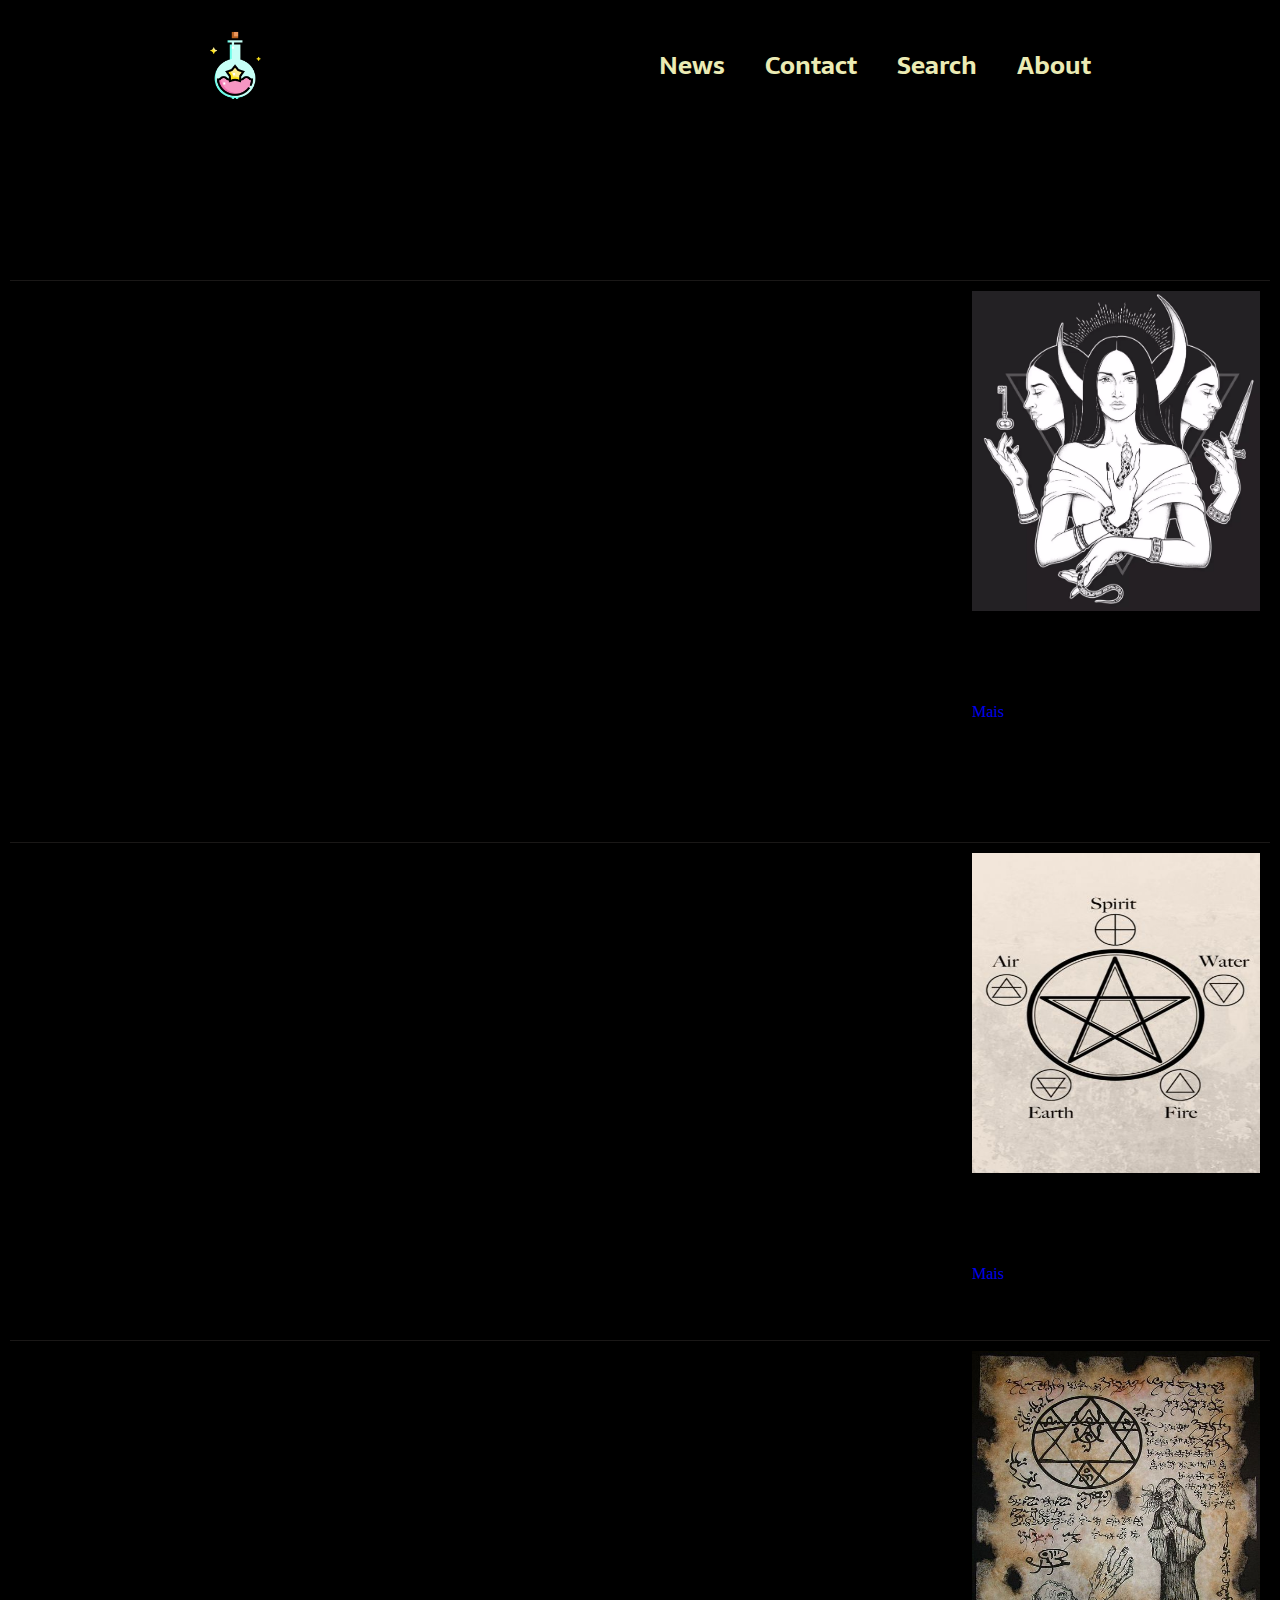
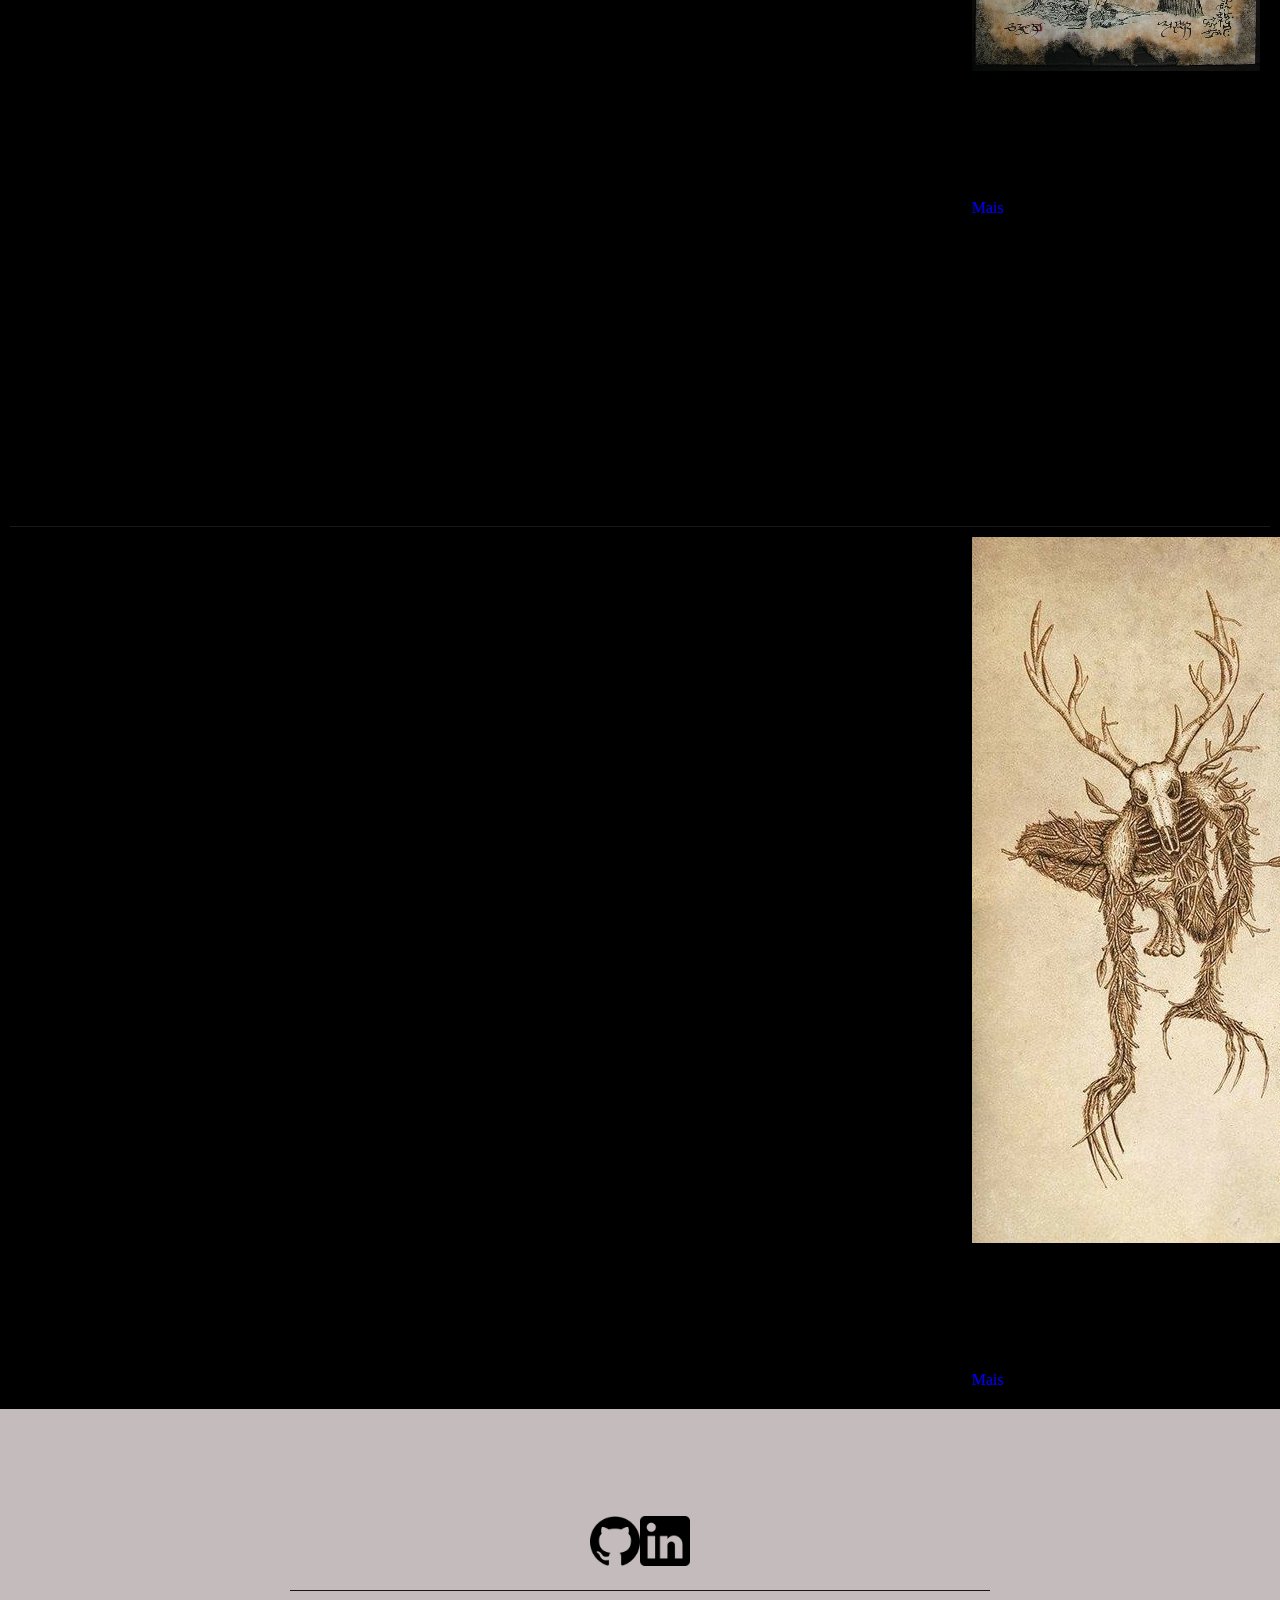
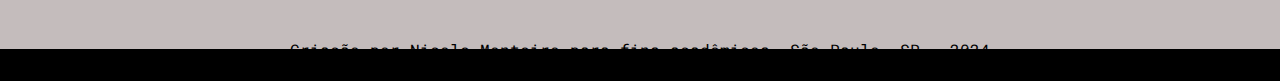
<file: index.html>
<!DOCTYPE html>
<html lang="pt-br">
<head>
    <meta charset="UTF-8">
    <meta name="viewport" content="width=device-width, initial-scale=1.0">
    <link rel="stylesheet" href="css/style.css" type="text/css">
    <link href="https://cdn.jsdelivr.net/npm/bootstrap@5.0.2/dist/css/bootstrap.min.css" rel="stylesheet" integrity="sha384-EVSTQN3/azprG1Anm3QDgpJLIm9Nao0Yz1ztcQTwFspd3yD65VohhpuuCOmLASjC" crossorigin="anonymous">
    <link rel="icon" type="img/favicon" href="img/bruxa.ico">
    
    <title>Magias - Home</title>
</head>
<body>
  <header class="cabecalho">
    <div class="cabecalho-logo">
      <a class="cabecalho-item" href="C:\Users\nicole.santos\Pictures\HTML\index.html">
        <img class="cabecalho-imagem" src="img/magicHome.png" width="40" height="40" alt="">
      </a>      
    </div>
    <div class="cabecalho-item-pai-direita">
      <a class="cabecalho-item-filho-direita" href="#news">News</a>
      <a class="cabecalho-item-filho-direita" href="C:\Users\nicole.santos\Pictures\HTML\formularioContato.html">Contact</a>
      <a class="cabecalho-item-filho-direita" href="#search">Search</a>
      <a class="cabecalho-item-filho-direita" href="C:\Users\nicole.santos\Pictures\HTML\sobre.html">About</a>
    </div>    
   </header>      <!--FIM NAV -->

   <h1 id="titulo">MAGIAS</h1>                
   <section class="principal">
		<div class="conteudo-principal">
			<div class="conteudo-texto"> 
			  <h2 class="conteudo-texto-subtitulo">Hecate</h2>         
				<p>
				  Deusa das terras selvagens e dos partos, era geralmente representada segurando duas tochas ou uma chave, 
				  e em períodos posteriores na sua forma tripla. 
				  Está associada a encruzilhadas, entradas, fogo, luz, a lua, magia, bruxaria, o conhecimento de ervas e 
				  plantas venenosas, fantasmas, necromancia e feitiçaria.<br><br>          
				  Ela reinara sobre a terra, mar e céu, bem como possuía um papel universal de salvadora (Soteira) e a Alma do Mundo Cósmico.
				  Ela era uma das principais deidades adoradas nos lares atenienses como deusa protetora e como a que conferia 
				  prosperidade e bênçãos diárias à família.            
				</p>
				<p>
				  A Deusa é amplamente adorada por wiccanos, estes que a adoram em sua forma tripla, <b>a Donzela, a Mãe e a Anciã.</b> 
				  Hécate sendo representante das forças do Sagrado Feminino, 
				  juntamente com o Deus Cornífero wiccano, representante das forças do Sagrado Masculino.          
				</p>            
			</div>
		</div>
    <div class="conteudo-principal-card" id="principal-card-hecate">
      <div class="card" id="card-hecate">
        <img src="img/hecate.png" class="card-img-top" id="img-hecate" alt="Deusa Hecate">
          <div class="card-body">
            <h5 class="card-title">Hécate</h5>
            <div class="small text-muted">Deusa da magia / Origem Grega</div>
              <p class="card-text">Some quick example text to build on the card title and make up the bulk of the card's content.</p>
              <a href="https://segredosdomundo.r7.com/hecate-deusa/#google_vignette" class="btn btn-success" target="_blank">Mais</a>
          </div>
      </div>       
    </div>        					
    </section>			          <!--FIM SECTION HECATE-->
          
    <section class="principal">
      <div class="conteudo-principal">
        <div class="conteudo-texto">
          <h2 class="conteudo-texto-subtitulo">Wicca</h2>          
          <p>
            A Wicca é uma religião pagã que se dedica ao conhecimento da espiritualidade a partir da natureza e da psique humana. Nessa religião as pessoas adoram duas divindades: o Deus Cornífero, ou Deus de Chifres, representado pelo Sol e pelos animais e a “Deusa” representada pela Lua e pela Terra. A celebração wiccana ocorre a cada passagem cíclica da natureza, ou seja, na passagem de uma estação a outra, abordando toda a história de suas divindades, enfatizando o nascimento, a morte e o renascimento.
          </p>
          <p>
            Os rituais wiccanos são realizados no interior de um círculo mágico com a utilização de instrumentos de altar como vassouras, cálices, caldeirões e outros. O símbolo mais utilizado é o pentáculo, que representa os cinco elementos componentes da natureza.
          </p>
        </div>
      </div>
          <div class="conteudo-principal-card">
            <div class="card">
              <img src="img/wicca.jpg" class="card-img-top" id="img-wicca" alt="Símbolo dos elementos Wicca">
              <div class="card-body">
              <h5 class="card-title">Wicca</h5>
              <div class="small text-muted">Religião pagã</div>
              <p class="card-text">Some quick example text to build on the card title and make up the bulk of the card's content.</p>
              <a href="https://brasilescola.uol.com.br/religiao/wicca.htm" class="btn btn-success" target="_blank">Mais</a>
              </div>
            </div>
        </div>
      </section>        <!--FIM SECTION WICCA-->
      
      <section class="principal">
        <div class="conteudo-principal">
          <div class="conteudo-texto">
            <h2 class="conteudo-texto-subtitulo">Necromancia</h2>
            <p>
              <strong>Necromancia</strong> é uma prática de magia envolvendo a suposta arte de comunicação com o morto — quer por evocação de seus espíritos como aparições, visões ou erguendo-os corporeamente — com a finalidade de adivinhação, transmitir os meios para prever eventos futuros, descobrir conhecimento oculto, trazer alguém de volta dos mortos ou usar os mortos como uma arma. Segundo a Encyclopedia of Religion: "Limitada à prática da conjuração mágica dos mortos, a necromancia não inclui a comunicação por meio de médiuns, como no espiritualismo ou no espiritismo. Nem inclui encontros com as almas dos mortos durante as viagens espirituais dos xamãs, aparições de fantasmas ou comunicações em sonhos, com a possível exceção daquelas em sonhos resultantes de incubação."        
            </p>
            <p>
              A palavra necromancia é adaptada do latim tardio necromantia, ela própria emprestada do grego pós-clássico νεκρομαντεία (nekromanteía), um composto do grego antigo νεκρός (nekrós), "corpo morto" e μαντεία (manteía), "adivinhação por meio de"; esta forma composta foi usada pela primeira vez por Orígenes de Alexandria no século III d.C. O termo grego clássico era ἡ νέκυια (nekyia), do episódio da Odisseia em que Odisseu visita o reino das almas mortas e νεκρομαντεία no grego helenístico, traduzido como necromantīa em latim e como necromancia no inglês do século XVII. É provável que uma corrupção do termo levou à palavra nigromancia (do latim niger, negro), associando a prática a magia negra ou bruxaria e às vezes referida como "Magia da Morte".
            </p>          
          </div>
        </div>
        <div class="conteudo-principal-card">
          <div class="card">
            <img src="img/necro.jpg" class="card-img-top" id="img-necro" alt="Necromancia">
            <div class="card-body">
              <h5 class="card-title">Necromancia</h5>
              <div class="small text-muted">Necro, do grego clássico νεκρός, nekrós, "morte"; e mancia de μαντεία, manteía, "adivinhação"</div>
              <p class="card-text">Some quick example text to build on the card title and make up the bulk of the card's content.</p>
              <a href="https://pt.wikipedia.org/wiki/Necromancia" class="btn btn-success" target="_blank">Mais</a>
            </div>
          </div>
        </div>
      </section>	        	<!--FIM SECTION NECROMANCIA-->
      
      <section class="principal">
        <div class="conteudo-principal">
          <div class="conteudo-texto"> 
            <h2 class="conteudo-texto-subtitulo">Wendigo</h2>         
            <p>
              No folclore <strong>Ojíbuas</strong> e em outras culturas da costa atlântica e Canadá, há relatos sobre uma criatura aterrorizante conhecida como Wendigo.
            </p>
            <p>
              O ser é descrito como um monstro semelhante a um ser humano ou como um espírito que possuiu um ser humano e o transformou em uma abominação. A lenda está ligada a temas como assassinato, ganância insaciável e tabus culturais, sendo até mesmo mencionada na psiquiatria como “psicose de Wendigo”.        
            </p><br>
                
            <h5 id="wendigo-origem">Origem e Mitologia</h5>
              <p>
              A origem do Wendigo é incerta, embora haja relatos de ser de origem algonquiano com aparições nas florestas do norte da costa atlântica e da Região dos Grandes Lagos dos Estados Unidos e Canadá. Esta criatura não é considerada uma raça, mas sim uma maldição. Acredita-se que uma pessoa perdida na floresta, que se vê forçada a recorrer à carne humana para sobreviver, se transforma em um Wendigo.
              <br>
                
              Essa ideia está relacionada a uma das habilidades atribuídas à criatura: a capacidade de imitar a voz humana. Tribos como os Ojíbuas, Cree e Assiniboine realizavam danças cerimoniais para afastar maus espíritos, apresentando o Wendigo como um aviso constante para manter as pessoas cientes do perigo, especialmente durante os rigorosos invernos.
              </p>
          </div>
        </div>  
        <div class="conteudo-principal-card">    
          <div class="card" id="card-wendigo"> <!--SEM CLASS-->
            <img src="img/wendigo.jpg" class="card-img-top" id="img-wendigo" alt="Wendigo">
            <div class="card-body">
              <h5 class="card-title">Wendigo</h5>
              <div class="small text-muted">Wendigo, Mitologia Algonquian | Imitador de vozes humanas | Devorador de carne humana | Fraqueza: fogo</div>
              <p class="card-text">Some quick example text to build on the card title and make up the bulk of the card's content.</p>
              <a href="https://contosdetodososcantos.com.br/a-lenda-do-wendigo-origem-e-misterio/" class="btn btn-success" target="_blank">Mais</a>
            </div>
          </div>
        </div>
      </section>                <!--FIM SECTION WINDIGO-->

  <footer class="rodape-principal">
    <div class="rodape-links">
      <div class="rodape-link-github">
        <a class="active p-5 g-col-10" href="https://github.com/Lenickts" target="_blank">
          <img src="img/github.png" width="50" height="50" alt="acesso ao perfil github">
        </a>
      </div>
      <div class="rodape-link-linkdin">
        <a class="active p-5 g-col-10" href="https://www.linkedin.com/in/nickchols/" target="_blank">
          <img src="img/linkedin_logo.png" width="50" height="50" alt="acesso ao perfil linkedin">
        </a>
      </div>
    </div>
    <div class="rodape-texto">
      <p id="rodape-descricao">Criação por Nicole Monteiro para fins acadêmicos. São Paulo, SP - 2024</p>
      <p class="rodape-direitos">Copyright © 2023 – Todos os Direitos Reservados.</p>
    </div>    
  </footer>
  <script src="https://cdn.jsdelivr.net/npm/bootstrap@5.0.2/dist/js/bootstrap.bundle.min.js" integrity="sha384-MrcW6ZMFYlzcLA8Nl+NtUVF0sA7MsXsP1UyJoMp4YLEuNSfAP+JcXn/tWtIaxVXM" crossorigin="anonymous"></script>
</body>
</html>
</file>
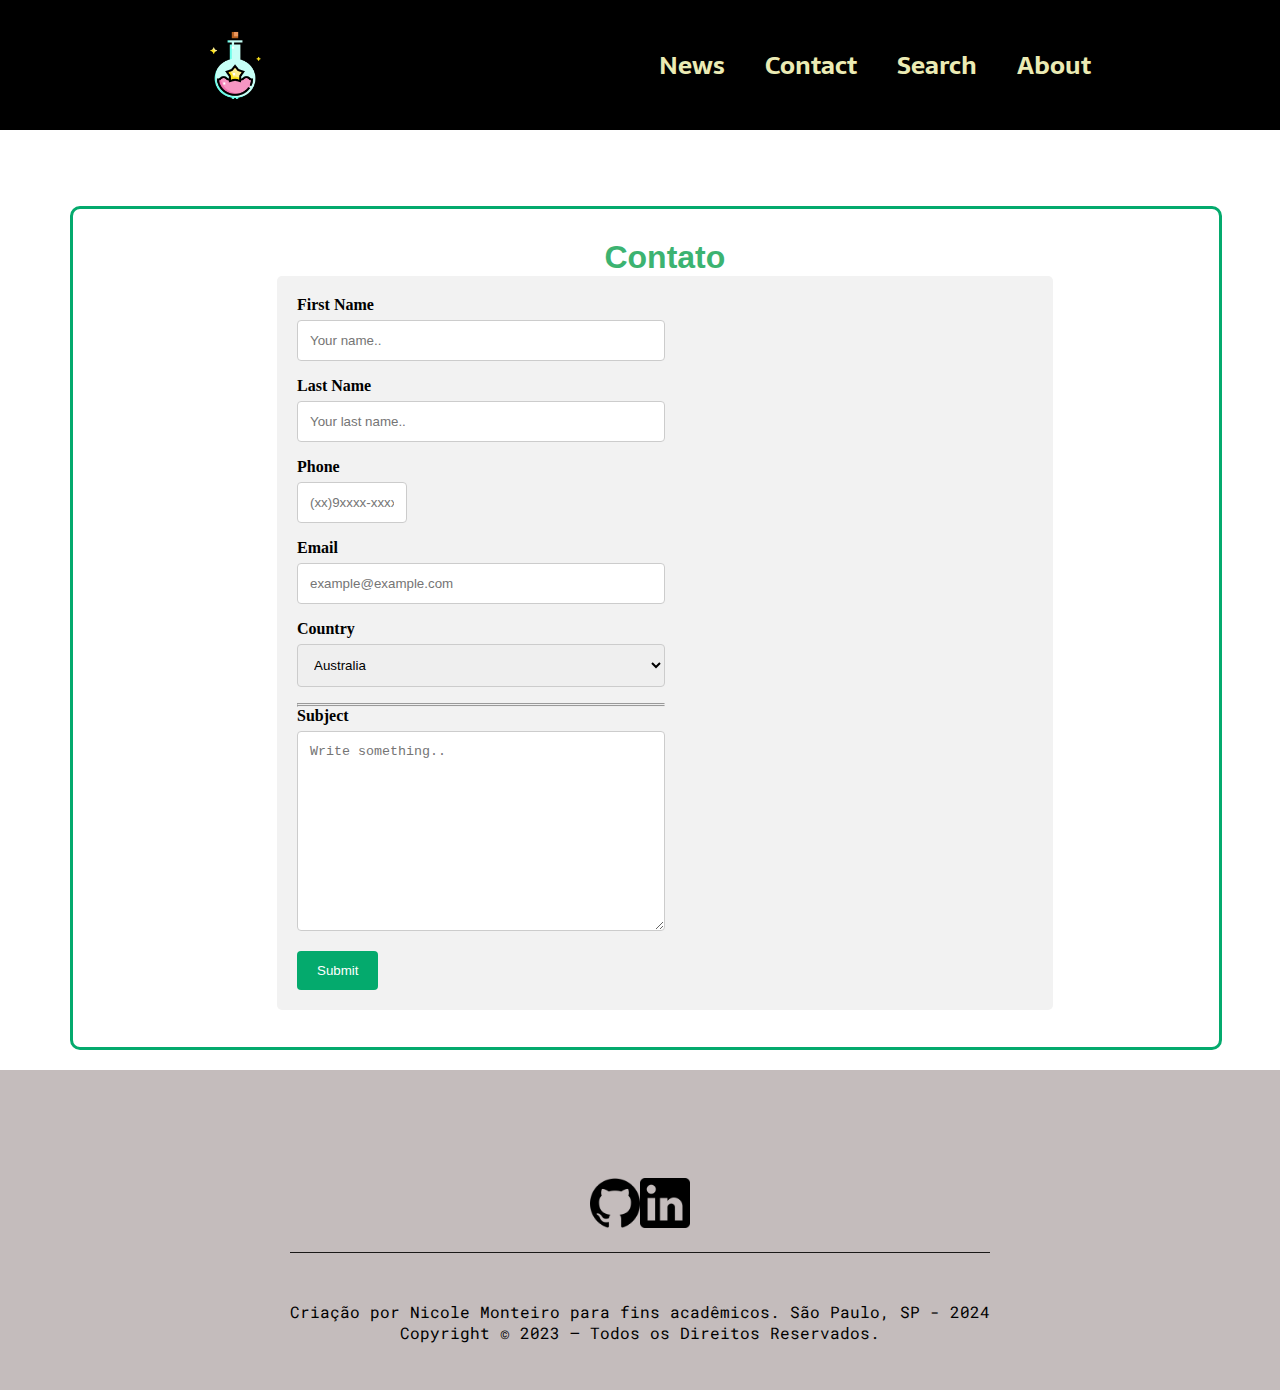
<file: formularioContato.html>
<!DOCTYPE html>
<html lang="pt-br">
<head>
    <meta charset="UTF-8">
    <meta name="viewport" content="width=device-width, initial-scale=1.0">
    <link rel="stylesheet" href="css/StyleForm.css" type="text/css">
    <link href="https://cdn.jsdelivr.net/npm/bootstrap@5.0.2/dist/css/bootstrap.min.css" rel="stylesheet" integrity="sha384-EVSTQN3/azprG1Anm3QDgpJLIm9Nao0Yz1ztcQTwFspd3yD65VohhpuuCOmLASjC" crossorigin="anonymous">
    <link rel="icon" type="img/favicon" href="img/bruxa.ico">

    <title>Magias - Contato</title>    
</head>
<body>
  <header class="cabecalho">
    <div class="cabecalho-logo">
      <a class="cabecalho-item" href="C:\Users\nicole.santos\Pictures\HTML\index.html">
        <img class="cabecalho-imagem" src="img/magicHome.png" width="40" height="40" alt="">
      </a>      
    </div>
    <div class="cabecalho-item-pai-direita">
      <a class="cabecalho-item-filho-direita" href="#news">News</a>
      <a class="cabecalho-item-filho-direita" href="C:\Users\nicole.santos\Pictures\HTML\formularioContato.html">Contact</a>
      <a class="cabecalho-item-filho-direita" href="#search">Search</a>
      <a class="cabecalho-item-filho-direita" href="C:\Users\nicole.santos\Pictures\HTML\sobre.html">About</a>
    </div>    
   </header>      <!--FIM NAV -->
    <section class="#">

      <h1>
        Contato
      </h1>

      <div class="d-flex justify-content-center" id="formu">
        <form action="action_page.php">
      
          <label for="fname">First Name</label>
          <input type="text" id="fname" name="firstname" placeholder="Your name..">
      
          <label for="lname">Last Name</label>
          <input type="text" id="lname" name="lastname" placeholder="Your last name..">

          <label for="tel">Phone</label><br>
          <input type="tel" id="phone" name="phone" pattern="[0-9]{2}-[0-9]{5}-[0-9]{4}" maxlength="11" required placeholder="(xx)9xxxx-xxxx">
          <br>
          <label for="email">Email</label>
          <input type="email" id="email" name="email" placeholder="example@example.com">
      
          <label for="country">Country</label>
          <select id="country" name="country">
            <option value="australia">Australia</option>
            <option value="usa">Brazil</option>
            <option value="canada">Canada</option>
            <option value="usa">USA</option>            
          </select>
          <hr>
          <hr>
          <label for="subject">Subject</label>
          <textarea id="subject" name="subject" placeholder="Write something.." style="height:200px"></textarea>
      
          <input type="submit" value="Submit">
      
        </form>
      </div>     
    </section>
    <footer class="rodape-principal">
      <div class="rodape-links">
        <div class="rodape-link-github">
          <a class="active p-5 g-col-10" href="https://github.com/Lenickts" target="_blank">
            <img src="img/github.png" width="50" height="50" alt="acesso ao perfil github">
          </a>
        </div>
        <div class="rodape-link-linkdin">
          <a class="active p-5 g-col-10" href="https://www.linkedin.com/in/nickchols/" target="_blank">
            <img src="img/linkedin_logo.png" width="50" height="50" alt="acesso ao perfil linkedin">
          </a>
        </div>
      </div>
      <div class="rodape-texto">
        <p id="rodape-descricao">Criação por Nicole Monteiro para fins acadêmicos. São Paulo, SP - 2024</p>
        <p class="rodape-direitos">Copyright © 2023 – Todos os Direitos Reservados.</p>
      </div>    
    </footer>
</body>
</html>
</file>
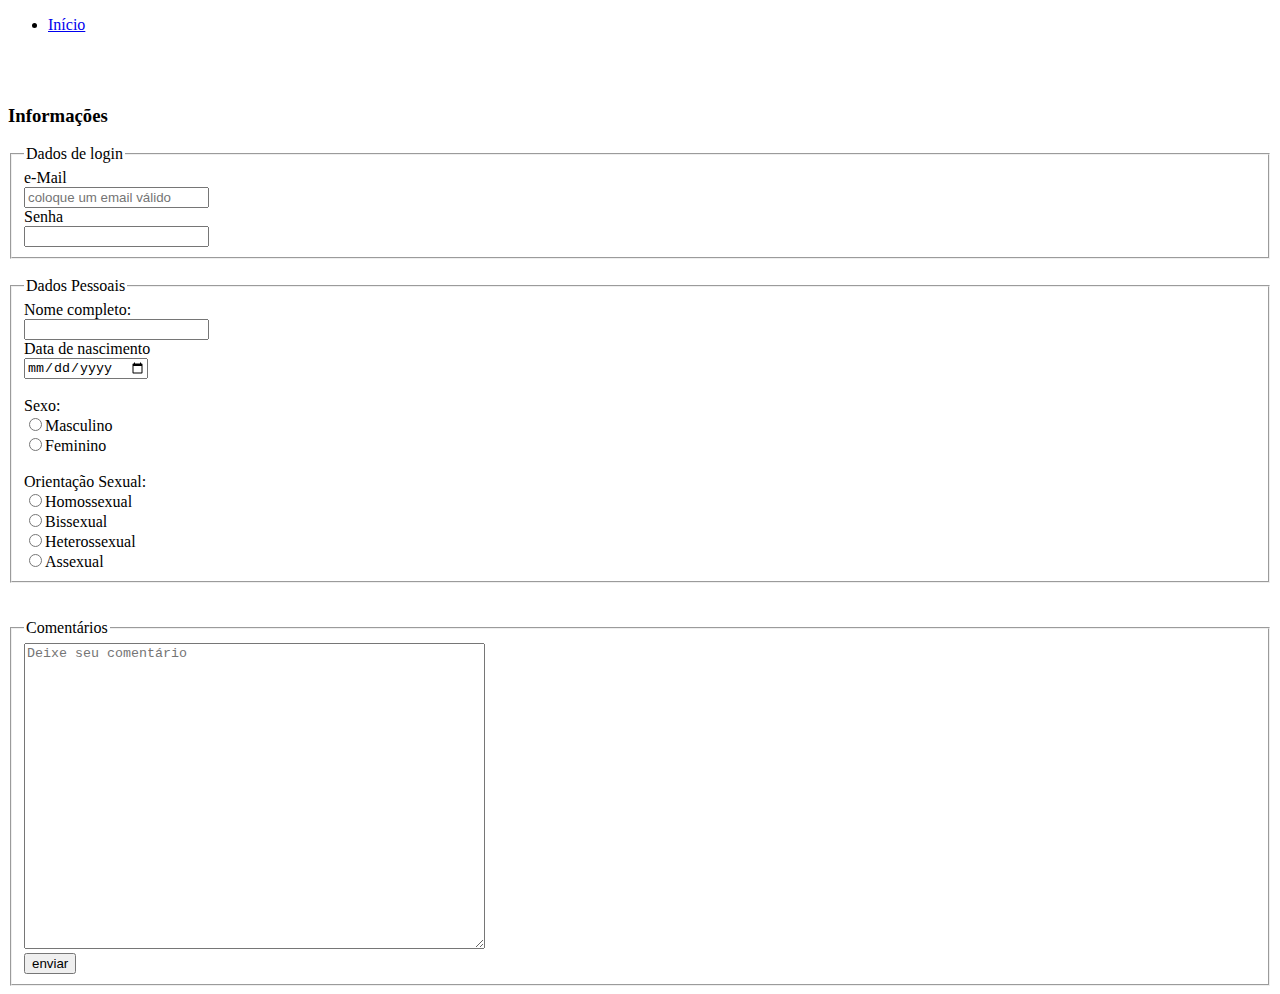
<file: pag2.html>
<!DOCTYPE html>
<html lang="pt-br">
<head>
    <meta charset="UTF-8">
    <meta name="viewport" content="width=device-width, initial-scale=1.0">
    <link rel="stylesheet" href="StyleForm.css" type="text/css">
    <link href="https://cdn.jsdelivr.net/npm/bootstrap@5.0.2/dist/css/bootstrap.min.css" rel="stylesheet" integrity="sha384-EVSTQN3/azprG1Anm3QDgpJLIm9Nao0Yz1ztcQTwFspd3yD65VohhpuuCOmLASjC" crossorigin="anonymous">
    <link rel="icon" type="img/favicon" href="img/bruxa.ico">

    <title>Contato</title>
    
</head>
<body>
    <article>
        <nav>
            <div id="menu_dois">
                <ul>
                    <li>
                        <a href="teste.html">Início</a>                    
                    </li>
                </ul>
            </div>
        </nav>
        <br><br>
        
        <form action="teste.html">
            <h3>Informações</h3>
            
            <section>
                <fieldset>    
                    <legend>Dados de login</legend>
                    <label for="email">e-Mail</label>
                    <input style="display: block;" id="email" type="email"  name="email" placeholder="coloque um email válido" />
                
                    <label for="passoword">Senha</label>
                    <input style="display: block;" id="passoword" type="password" name="password" />
                </fieldset>
            </section>
            
            <section><br>
                <fieldset>
                    <legend>Dados Pessoais</legend>
                    
                    <label for="nome_idade">Nome completo:</label><br>
                    <input type="text" name="nome_idade" maxlength="100" value=""/><br>
                    <label for="nome_idade">Data de nascimento</label><br>
                    <input type="date" name="idade" value=""/>
                    
                    <br><br>
                    <label for="radio">Sexo:</label><br>
                    <input id="radio" type="radio" name="sexo" value="masculino" />Masculino <br>
                    <input id="radio" type="radio" name="sexo" value="feminino" />Feminino
                    
                    <br><br>
                    <label for="radio">Orientação Sexual:</label><br>
                    <input id="radio" type="radio" name="orientacao_sexual" value="homo" />Homossexual <br>
                    <input id="radio" type="radio" name="orientacao_sexual" value="bissexual" />Bissexual <br>
                    <input id="radio" type="radio" name="orientacao_sexual" value="heterossexual" />Heterossexual <br>
                    <input id="radio" type="radio" name="orientacao_sexual" value="assexual" />Assexual
                </fieldset>
            </section><br><br>

            <!--  
                        Deixei comentado para não aparecer no site, mas para você não perder o que criou

            <label for="range">range</label>
            <input style="display: block;" id="range" type="range" name="range" />
            
            <label for="number">namber</label>
            <input style="display: block;" id="number" type="number" name="number" />

            <label for="file">namber</label>
            <input style="display: block;" id="file" type="file" name="file" />

            <label for="date">namber</label>
            <input style="display: block;" id="date" type="date" name="date" />

            <select style="display: block;" name="dia da semana">
                <option value="inválido">domingo</option> 
                <option value="segunda">segunda</option> 
                <option value="terça">terça</option> 
                <option value="quarta">quarta</option> 
                <option value="quinta">quinta</option> 
                <option value="sexta">sexta</option> 
                <option value="inválido">sábado</option> 
            </select>-->
            
            <section>
                <fieldset>
                    <legend>Comentários</legend>
                    <textarea name="mensagem" id="mensagem" rows="20" cols="55" maxlength="500" placeholder="Deixe seu comentário"></textarea><br>
                    <button>enviar</button>
                </fieldset>
            </section>            
        </form>
    </article>
</body>
</html>
</file>
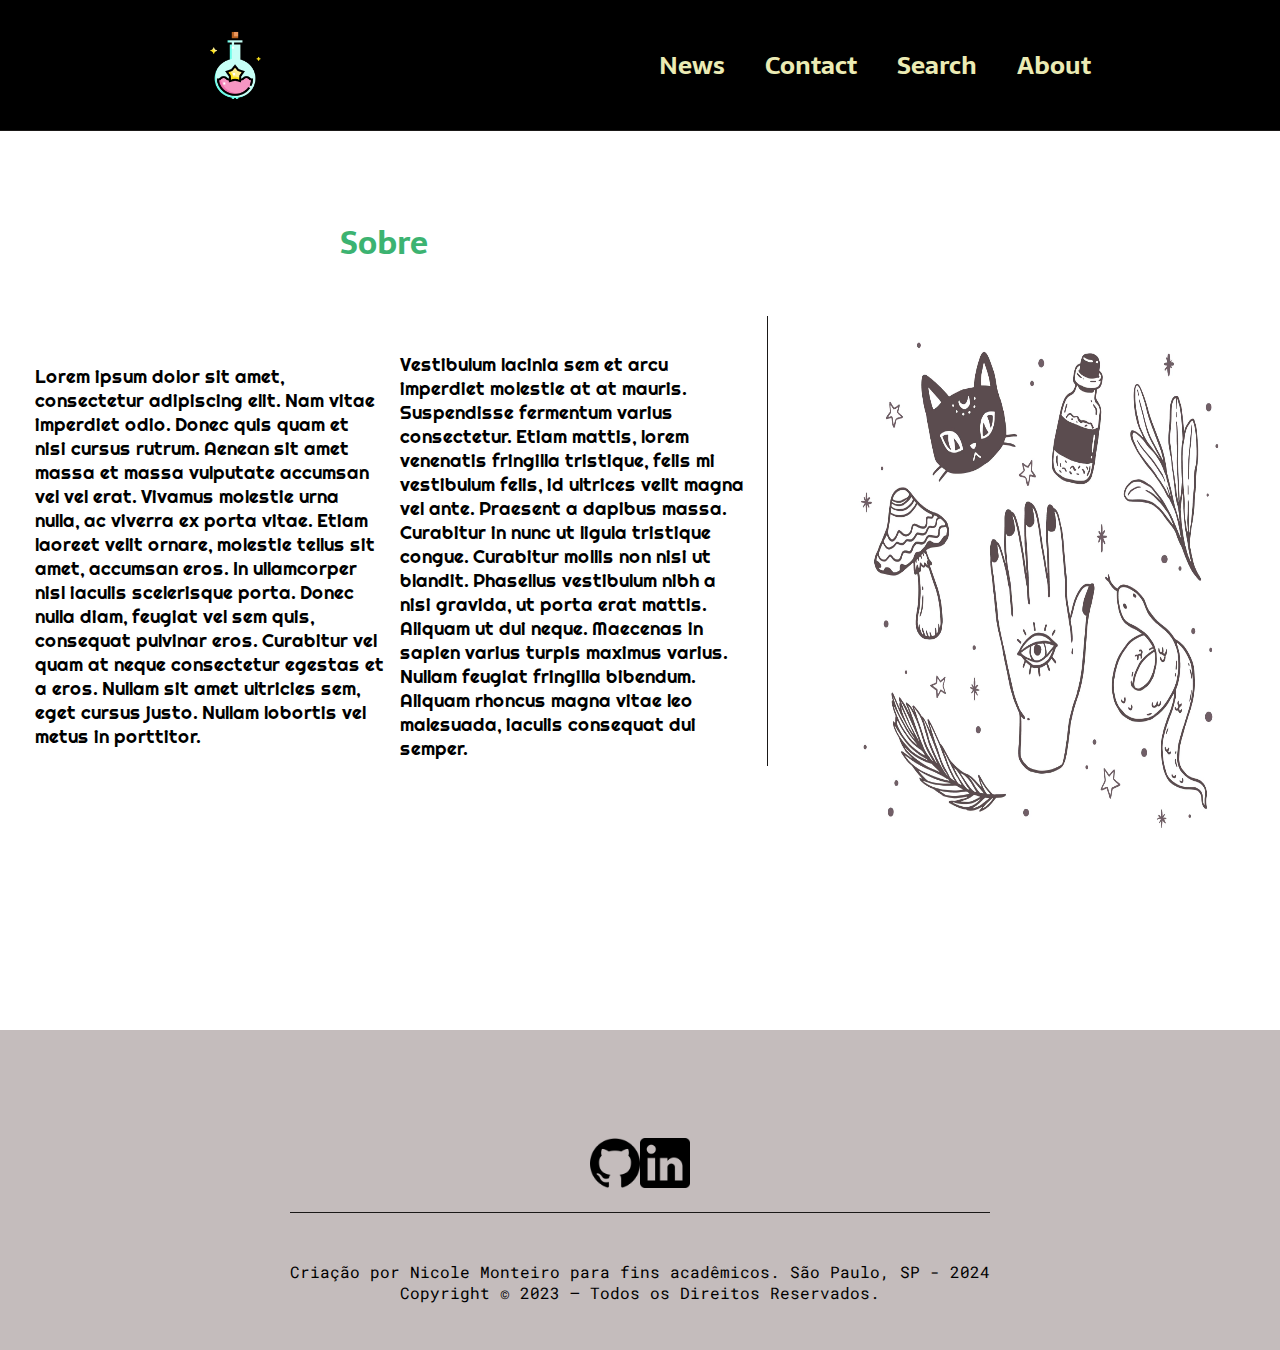
<file: sobre.html>
<!DOCTYPE html>
<html lang="en">

<head>
    <meta charset="UTF-8">
    <meta name="viewport" content="width=device-width, initial-scale=1.0">
    <link rel="stylesheet" href="css/styleAbout.css" type="text/css">
    <link href="https://cdn.jsdelivr.net/npm/bootstrap@5.0.2/dist/css/bootstrap.min.css" rel="stylesheet"
        integrity="sha384-EVSTQN3/azprG1Anm3QDgpJLIm9Nao0Yz1ztcQTwFspd3yD65VohhpuuCOmLASjC" crossorigin="anonymous">
    <link rel="icon" type="img/favicon" href="img/bruxa.ico">

    <title>Magias - Sobre</title>
</head>

<body>
  <header class="cabecalho">
    <div class="cabecalho-logo">
      <a class="cabecalho-item" href="C:\Users\nicole.santos\Pictures\HTML\index.html">
        <img class="cabecalho-imagem" src="img/magicHome.png" width="40" height="40" alt="">
      </a>      
    </div>
    <div class="cabecalho-item-pai-direita">
      <a class="cabecalho-item-filho-direita" href="#news">News</a>
      <a class="cabecalho-item-filho-direita" href="C:\Users\nicole.santos\Pictures\HTML\formularioContato.html">Contact</a>
      <a class="cabecalho-item-filho-direita" href="#search">Search</a>
      <a class="cabecalho-item-filho-direita" href="C:\Users\nicole.santos\Pictures\HTML\sobre.html">About</a>
    </div>    
   </header>      <!--FIM NAV -->
    <main class="principal">
        <section class="secao-principal">
            <h1 class="secao-principal-titulo">Sobre</h1>
            <div class="secao-sobre">                
                <p>Lorem ipsum dolor sit amet, consectetur adipiscing elit. Nam vitae imperdiet odio. Donec quis quam et
                    nisi cursus rutrum. Aenean sit amet massa et massa vulputate accumsan vel vel erat. Vivamus molestie
                    urna nulla, ac viverra ex porta vitae. Etiam laoreet velit ornare, molestie tellus sit amet,
                    accumsan eros. In ullamcorper nisl iaculis scelerisque porta. Donec nulla diam, feugiat vel sem
                    quis, consequat pulvinar eros. Curabitur vel quam at neque consectetur egestas et a eros. Nullam sit
                    amet ultricies sem, eget cursus justo. Nullam lobortis vel metus in porttitor.
                </p>
                <p>
                    Vestibulum lacinia sem et arcu imperdiet molestie at at mauris. Suspendisse fermentum varius consectetur. Etiam mattis, lorem venenatis fringilla tristique, felis mi vestibulum felis, id ultrices velit magna vel ante. Praesent a dapibus massa. Curabitur in nunc ut ligula tristique congue. Curabitur mollis non nisi ut blandit. Phasellus vestibulum nibh a nisi gravida, ut porta erat mattis. Aliquam ut dui neque. Maecenas in sapien varius turpis maximus varius. Nullam feugiat fringilla bibendum. Aliquam rhoncus magna vitae leo malesuada, iaculis consequat dui semper.
                </p>
            </div>            
        </section>
        <aside class="secao-principal-lateral">
            <img id="secao-lateral-img" src="img/wicca-art.jpg" alt="Coleção ícones Wicca">
        </aside>
    </main>
    <footer class="rodape-principal">
      <div class="rodape-links">
        <div class="rodape-link-github">
          <a class="active p-5 g-col-10" href="https://github.com/Lenickts" target="_blank">
            <img src="img/github.png" width="50" height="50" alt="acesso ao perfil github">
          </a>
        </div>
        <div class="rodape-link-linkdin">
          <a class="active p-5 g-col-10" href="https://www.linkedin.com/in/nickchols/" target="_blank">
            <img src="img/linkedin_logo.png" width="50" height="50" alt="acesso ao perfil linkedin">
          </a>
        </div>
      </div>
      <div class="rodape-texto">
        <p id="rodape-descricao">Criação por Nicole Monteiro para fins acadêmicos. São Paulo, SP - 2024</p>
        <p class="rodape-direitos">Copyright © 2023 – Todos os Direitos Reservados.</p>
      </div>    
    </footer>
</body>

</html>
</file>
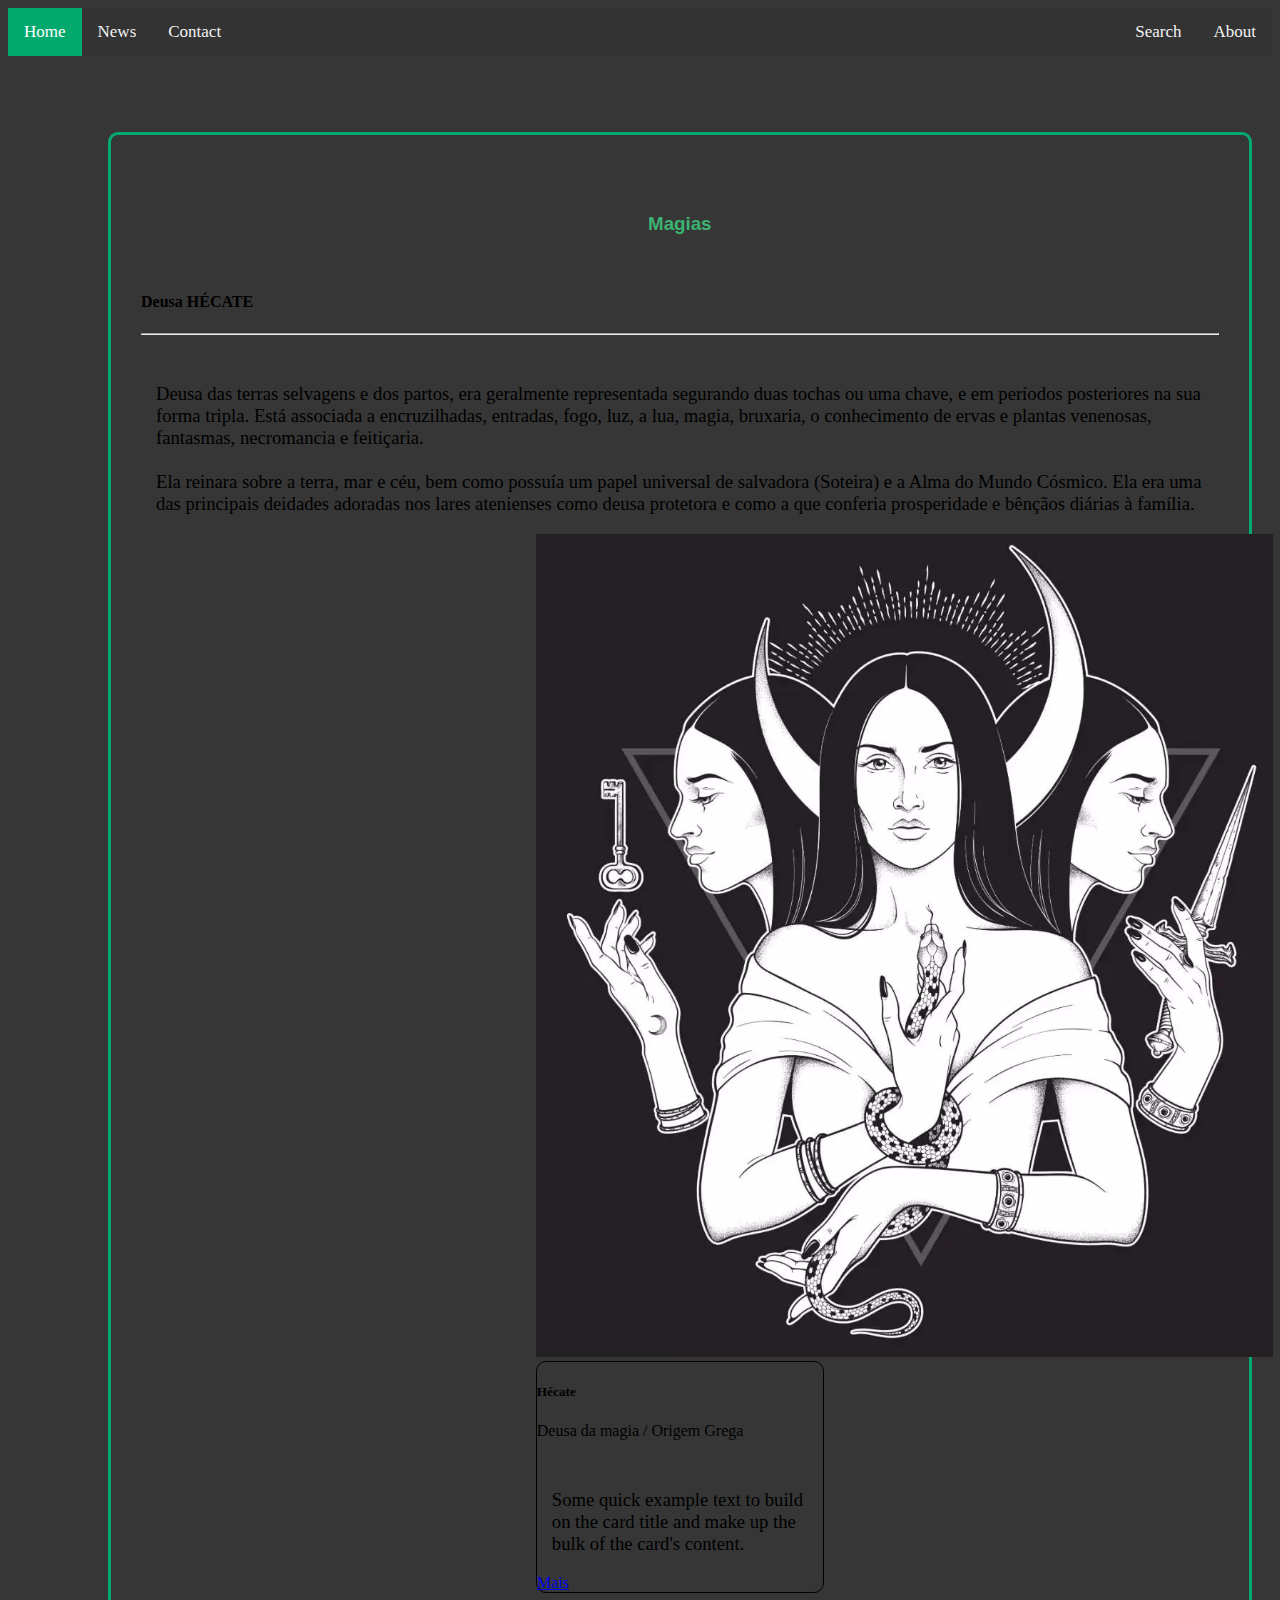
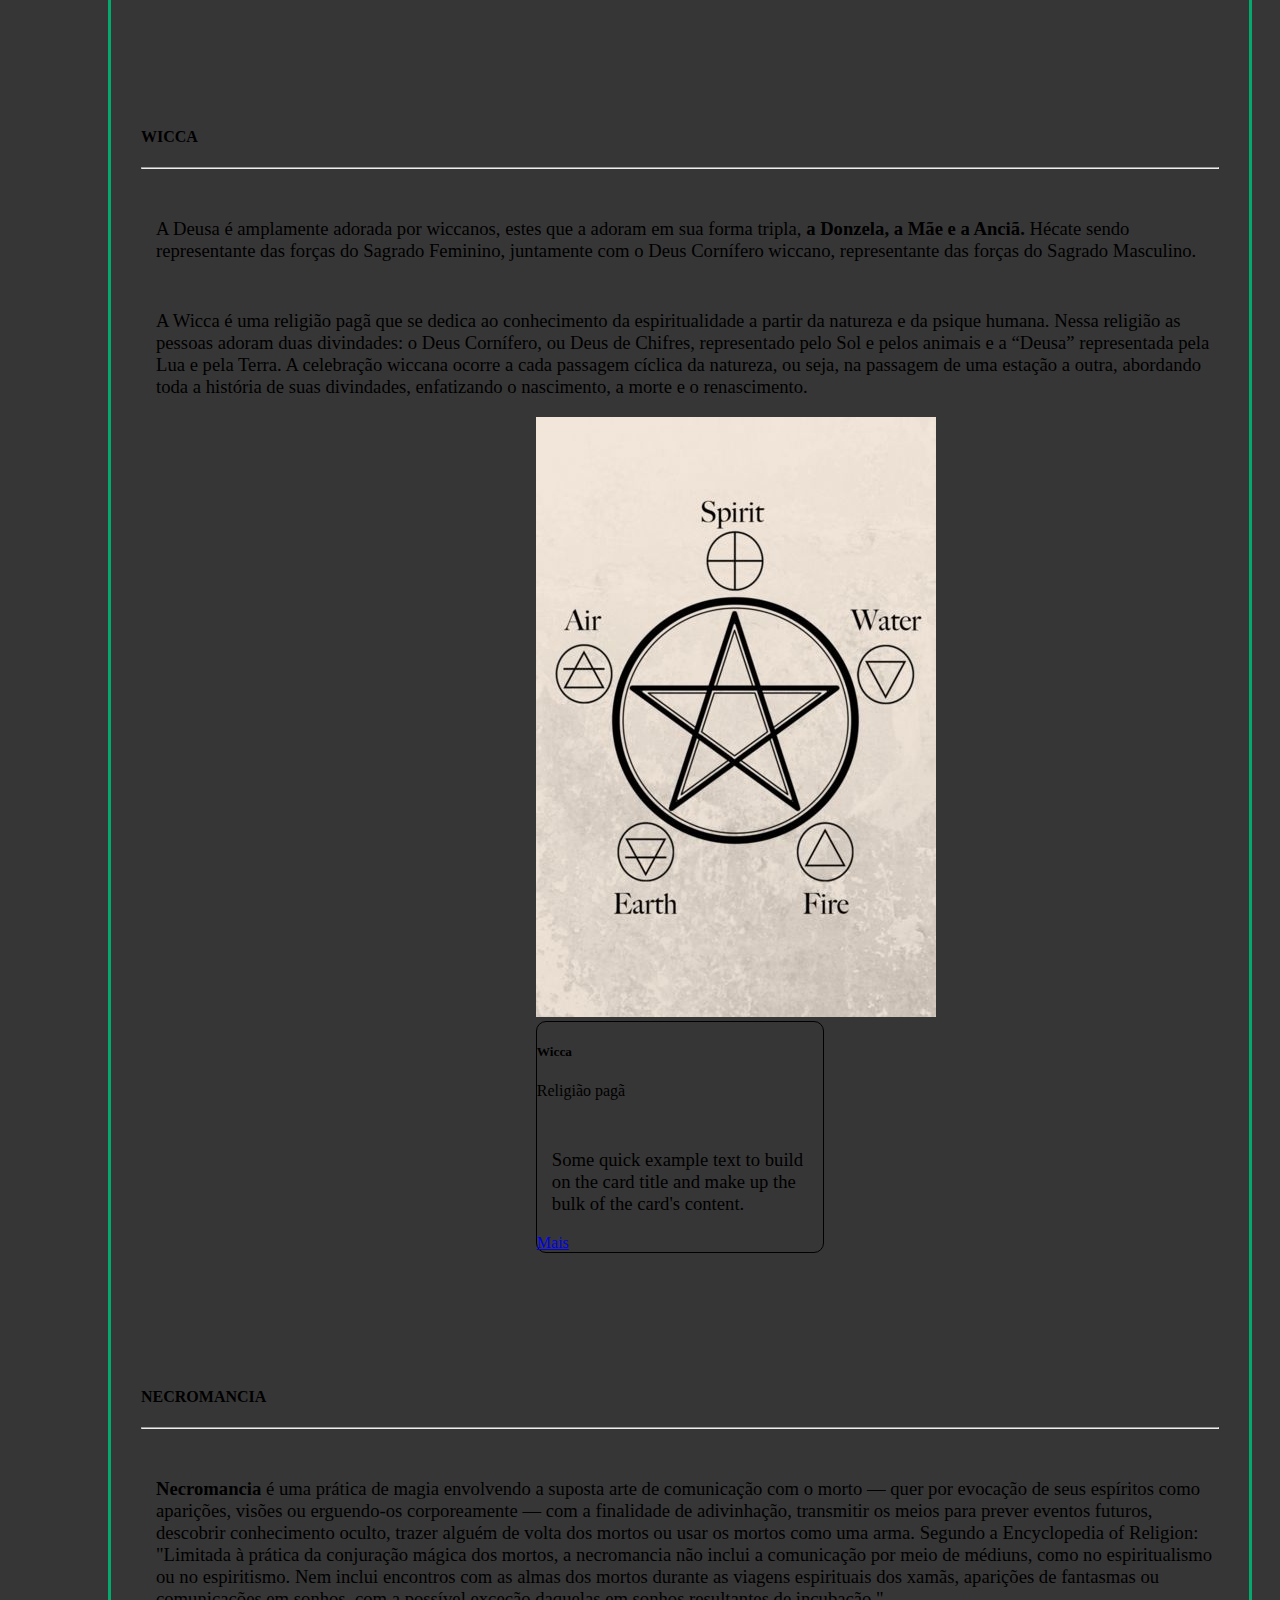
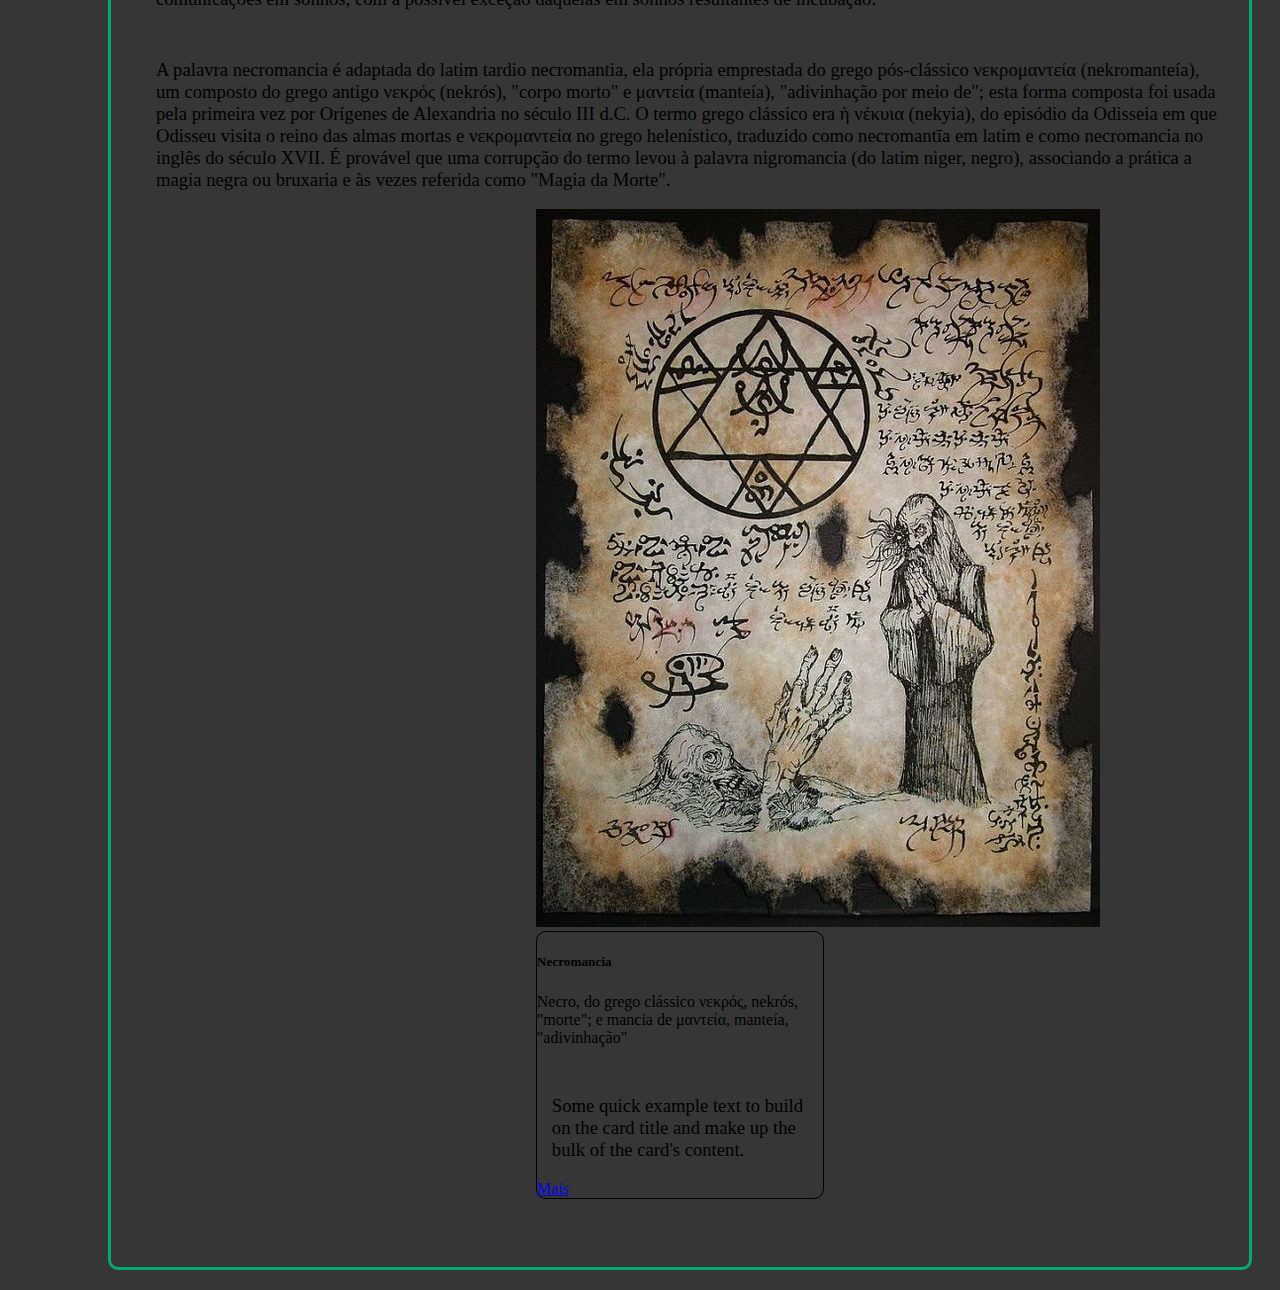
<file: teste.html>
<!DOCTYPE html>
<html lang="pt-br">
<head>
    <meta charset="UTF-8">
    <meta name="viewport" content="width=device-width, initial-scale=1.0">
    <link rel="stylesheet" href="style.css" type="text/css">
    <link href="https://cdn.jsdelivr.net/npm/bootstrap@5.0.2/dist/css/bootstrap.min.css" rel="stylesheet" integrity="sha384-EVSTQN3/azprG1Anm3QDgpJLIm9Nao0Yz1ztcQTwFspd3yD65VohhpuuCOmLASjC" crossorigin="anonymous">
    <link rel="icon" type="img/favicon" href="img/bruxa.ico">
    
    <title>Magias</title>    

</head>
<body>
  <header>
    <div class="topnav fixed-top">
      <a class="active" href="#home">Home</a>
      <a href="#news">News</a>
      <a href="#contact">Contact</a>
      <div class="topnav-right">
        <a href="#search">Search</a>
        <a href="#about">About</a>
      </div>
    </div>    
  </header>    
  <section class="container-fluid justify-content-center" id="magia">
    <article class="container-fluid">
      <h3>
        Magias
      </h3><br>
      <h4>
        Deusa HÉCATE            
      </h4><hr>
        <p>
          Deusa das terras selvagens e dos partos, era geralmente representada segurando duas tochas ou uma chave, 
          e em períodos posteriores na sua forma tripla. 
          Está associada a encruzilhadas, entradas, fogo, luz, a lua, magia, bruxaria, o conhecimento de ervas e 
          plantas venenosas, fantasmas, necromancia e feitiçaria.<br><br>          
          Ela reinara sobre a terra, mar e céu, bem como possuía um papel universal de salvadora (Soteira) e a Alma do Mundo Cósmico.
          Ela era uma das principais deidades adoradas nos lares atenienses como deusa protetora e como a que conferia 
          prosperidade e bênçãos diárias à família.            
        </p>
        <div class="card" style="width: 18rem;">
          <img src="img/hecate.png" class="card-img-top" alt="Deusa Hecate">
          <div class="card-body">
            <h5 class="card-title">Hécate</h5>
            <div class="small text-muted">Deusa da magia / Origem Grega</div>
            <p class="card-text">Some quick example text to build on the card title and make up the bulk of the card's content.</p>
            <a href="https://segredosdomundo.r7.com/hecate-deusa/#google_vignette" class="btn btn-primary" target="_blank">Mais</a>
          </div>
        </div>
    </article><br><br><br>
    <article class="container-fluid justify-content-center">
      <h4>
        WICCA
      </h4><hr>
        <p>
          A Deusa é amplamente adorada por wiccanos, estes que a adoram em sua forma tripla, <b>a Donzela, a Mãe e a Anciã.</b> 
          Hécate sendo representante das forças do Sagrado Feminino, 
          juntamente com o Deus Cornífero wiccano, representante das forças do Sagrado Masculino.          
        </p>          
        <p>
          A Wicca é uma religião pagã que se dedica ao conhecimento da espiritualidade a partir da natureza e da psique humana. Nessa religião as pessoas adoram duas divindades: o Deus Cornífero, ou Deus de Chifres, representado pelo Sol e pelos animais e a “Deusa” representada pela Lua e pela Terra. A celebração wiccana ocorre a cada passagem cíclica da natureza, ou seja, na passagem de uma estação a outra, abordando toda a história de suas divindades, enfatizando o nascimento, a morte e o renascimento.
        </p>
        <div class="card" style="width: 18rem;">
          <img src="img/wicca.jpg" class="card-img-top" alt="Símbolo dos elementos Wicca">
          <div class="card-body">
            <h5 class="card-title">Wicca</h5>
            <div class="small text-muted">Religião pagã</div>
            <p class="card-text">Some quick example text to build on the card title and make up the bulk of the card's content.</p>
            <a href="https://brasilescola.uol.com.br/religiao/wicca.htm" class="btn btn-primary" target="_blank">Mais</a>
          </div>
        </div>
    </article><br><br><br>
    <article class="container-fluid justify-content-center">
      <h4>NECROMANCIA</h4><hr>
      <p>
        <span class="negrito">Necromancia</span> é uma prática de magia envolvendo a suposta arte de comunicação com o morto — quer por evocação de seus espíritos como aparições, visões ou erguendo-os corporeamente — com a finalidade de adivinhação, transmitir os meios para prever eventos futuros, descobrir conhecimento oculto, trazer alguém de volta dos mortos ou usar os mortos como uma arma. Segundo a Encyclopedia of Religion: "Limitada à prática da conjuração mágica dos mortos, a necromancia não inclui a comunicação por meio de médiuns, como no espiritualismo ou no espiritismo. Nem inclui encontros com as almas dos mortos durante as viagens espirituais dos xamãs, aparições de fantasmas ou comunicações em sonhos, com a possível exceção daquelas em sonhos resultantes de incubação."        
      </p>
      <p>
        A palavra necromancia é adaptada do latim tardio necromantia, ela própria emprestada do grego pós-clássico νεκρομαντεία (nekromanteía), um composto do grego antigo νεκρός (nekrós), "corpo morto" e μαντεία (manteía), "adivinhação por meio de"; esta forma composta foi usada pela primeira vez por Orígenes de Alexandria no século III d.C. O termo grego clássico era ἡ νέκυια (nekyia), do episódio da Odisseia em que Odisseu visita o reino das almas mortas e νεκρομαντεία no grego helenístico, traduzido como necromantīa em latim e como necromancia no inglês do século XVII. É provável que uma corrupção do termo levou à palavra nigromancia (do latim niger, negro), associando a prática a magia negra ou bruxaria e às vezes referida como "Magia da Morte".
      </p>
      <div class="card" style="width: 18rem;">
        <img src="img/necro.jpg" class="card-img-top" alt="Necromancia">
        <div class="card-body">
          <h5 class="card-title">Necromancia</h5>
          <div class="small text-muted">Necro, do grego clássico νεκρός, nekrós, "morte"; e mancia de μαντεία, manteía, "adivinhação"</div>
          <p class="card-text">Some quick example text to build on the card title and make up the bulk of the card's content.</p>
          <a href="https://pt.wikipedia.org/wiki/Necromancia" class="btn btn-primary" target="_blank">Mais</a>
        </div>
      </div>
    </article>      
  </section>
  <script src="https://cdn.jsdelivr.net/npm/bootstrap@5.0.2/dist/js/bootstrap.bundle.min.js" integrity="sha384-MrcW6ZMFYlzcLA8Nl+NtUVF0sA7MsXsP1UyJoMp4YLEuNSfAP+JcXn/tWtIaxVXM" crossorigin="anonymous"></script>
</body>
</html>
</file>
<file: css/style.css>
/* FONTES */
@import url('https://fonts.googleapis.com/css2?family=Righteous&family=Roboto+Mono:ital,wght@0,100..700;1,100..700&family=Sarala:wght@400;700&display=swap');

/* justify-content: alinha horizontalmente (main axis) na posição ROW.
    align-items: alinha verticalmente (cros axis) na posição ROW
    Esses dois invertem quando a tela for COLUMN
    space-around: adiciona espaço AO REDOR do elemento
    space-between: espaço ENTRE os elementos
 */

/* RESET DE PRE-CONFIG */
* {
    margin: 0;
    padding: 0;
    box-sizing: border-box;
    text-decoration: none;
}
body{  
    background-color: black;
}

/* INICIO NAVEGAÇÃO */
.cabecalho{
    display: flex;
    flex-direction: row;
    justify-content: space-around;
    align-items: center;
    background-color: black;
}
.cabecalho-logo{
    display: flex;    
    justify-content: space-around;
    align-items: center;
    padding: 30px;
    gap: 40px;
}
.cabecalho-item{
    display: flex;
    flex-direction: row;
    gap: 400px;
}
.cabecalho-imagem{
    display: flex;
    height: 70px;
    width: 73px;
    margin: 0 auto;    
}
.cabecalho-item-pai-direita{
    display: flex;
    gap: 40px;
    align-items: center;
    padding: 20px;    

}
.cabecalho-item-filho-direita{
    font-family: "Sarala", system-ui;
    font-weight: 700;
    text-decoration: none;
    color:rgb(235, 235, 180);
    font-size: 25px;
}
/* FIM NAVEGAÇÃO */

/* PRINCIPAL */
.principal{
    display: flex;
    padding: 10px;
    margin: 10px;
    justify-content: center;
    align-content:space-around;
    gap: 20px;    
    /* margin-bottom: 40px;
    margin-bottom: 48px;
    padding-top: 30px; */
}
#titulo{
    text-align: center;
    font-family: "Righteous", system-ui;
    font-weight: 400;
    font-size: 50px;
    padding: 15px;
    margin-bottom: 1.5cm;
}
#wendigo-origem{
    text-align: center;
}
.principal{
    border-top: 0.4px solid #1a1817;
    width: 0 auto;
    height: 0 auto;    
    gap: 30px;
}
.conteudo-texto{        
    width: 0 auto;
    height: 0 auto;

}
.conteudo-texto p{
    font-family: "Sarala", system-ui;
    font-weight: 400;
    font-size: 20px;
    padding: 25px;
}
.conteudo-texto-subtitulo{
    font-family: "Sarala", system-ui;
    font-weight: bold;
    font-size: 30px;
    padding: 15px;
    text-align: center;
}

.conteudo-principal-card{    
    width: 0 auto;
    height: 0 auto;
}
.cabecalho-item-filho-direita:visited{
    color: #3CB371;
}
.cabecalho-item-filho-direita:hover{
    font-size: 50px;
    color: #3CB371;
}

/* Ajuste do card Hecate por completo + as imagens wicca e necromancia */
#card-hecate, #card-wendigo{
    width: 18rem;
}
#img-hecate{
    object-fit: cover;
}
#img-necro,#img-wicca, #img-hecate{
    width: 18rem;
    height: 20rem;
}

@media screen and (min-width: 300px) and (max-width: 800px) {
    .principal{
        display: flex;
        flex-direction: column;
        align-items: center;
    }
    .cabecalho{
        display: none;
    }
    .rodape-principal{
        font-size: 0.8rem;
    }
    #img-necro,#img-wicca, #img-hecate{
        width: auto;
        object-fit: fill;
    }
}
@media screen and (min-width: 1000px) and (max-width: 1380){
    .card-text{        
        overflow: scroll;
    }
    .conteudo-principal-card{
        width: 100px;
    }
}

/* INICIO RODAPE */
.rodape-principal{
    display: flex;
    flex-direction: column;
    background-color: rgb(196, 188, 188);
    height: 15rem;
    gap: 5px;
    align-items: center;
    justify-content: space-around;
}
.rodape-links{
    display: inline-flex;
    align-items: center;
    padding:15px;   
    height: 7rem;
    margin-top: 2cm;
    padding-top: 2rem;
}
.rodape-texto{
    font-family: "Roboto Mono", monospace;
    border-top: #1a1817 solid 0.4px;
    padding-top: 3rem;
    text-align: center;
    width: auto;
    height: auto;
    margin-bottom: 2cm;
}
</file>
<file: StyleForm.css>
/* Add a black background color to the top navigation */
.topnav {
    background-color: #333;
    overflow: hidden;
}

/* Style the links inside the navigation bar */
.topnav a {
  float: left;
  color: #f2f2f2;
  text-align: center;
  padding: 14px 16px;
  text-decoration: none;
  font-size: 17px;
}

/* Change the color of links on hover */
.topnav a:hover {
  background-color: #ddd;
  color: black;
}

/* Add a color to the active/current link */
.topnav a.active {
  background-color: #04AA6D;
  color: white;
}

/* Right-aligned section inside the top navigation */
.topnav-right {
  float: right;
}


/* ADICIONAR AS DEMAIS STYLE */


.rodape{
    background-color:#333;
    overflow: hidden;
    color: white;    
    height: 2cm;    
}
.rodape p{
    float: right;
    padding-right: 20px;
    margin: 0px;
    font-size: 12pt;
    font-family: 'Courier New', Courier, monospace;    
}
.social-media{
    margin: 20px;
    margin-left: 5cm;
}
</file>
<file: style.css>
body{
    background-color: #363636;
}

h1,h2,h3{
    color: #3CB371;
    font-weight: bolder;
    font-family: Verdana, Geneva, Tahoma, sans-serif;
    padding-top: 30px;
    text-align: center;         
}
p{
    font-family: 'Times New Roman', Times, serif;
    font-size: 14pt;
    padding-top: 30px;
    margin-left: 15px;
}
.card{
    display: block;
    margin-left: auto;
    margin-right: auto;
    width: 50%;
}
.card-body{
    border: solid 1px;
    border-radius: 10px;
}
article{
    padding-top: 30px;
    padding-bottom: 30px;
    padding-left: 30px;
    padding-right: 30px;
}
#magia{
    border-radius: 10px;
    border-color: #04AA6D;
    border-style: solid;
    margin: 2cm 0 20px 100px;
    padding-bottom: 1cm;
    width: 90%;
    display: block;
}
.negrito{
    font-weight: bolder;
}
.rodape{
    background-color:#333;
    overflow: hidden;
    color: white;    
    height: 2cm;    
}
.rodape p{
    float: right;
    padding-right: 20px;
    margin: 0px;
    font-size: 12pt;
    font-family: 'Courier New', Courier, monospace;    
}
.social-media{
    margin: 20px;
    margin-left: 5cm;
}

/* Nova NAV */

/* Add a black background color to the top navigation */
.topnav {
    background-color: #333;
    overflow: hidden;
}

/* Style the links inside the navigation bar */
.topnav a {
  float: left;
  color: #f2f2f2;
  text-align: center;
  padding: 14px 16px;
  text-decoration: none;
  font-size: 17px;
}

/* Change the color of links on hover */
.topnav a:hover {
  background-color: #ddd;
  color: black;
}

/* Add a color to the active/current link */
.topnav a.active {
  background-color: #04AA6D;
  color: white;
}

/* Right-aligned section inside the top navigation */
.topnav-right {
  float: right;
}
</file>
<file: css/StyleForm.css>
/* IMPORT DE FONTES */
@import url('https://fonts.googleapis.com/css2?family=Righteous&family=Roboto+Mono:ital,wght@0,100..700;1,100..700&family=Sarala:wght@400;700&display=swap');

/* RESET DE PRE-CONFIG */
* {
    margin: 0;
    padding: 0;
    box-sizing: border-box;
    text-decoration: none;
}

/* INICIO NAVEGAÇÃO */
.cabecalho{
  display: flex;
  flex-direction: row;
  justify-content: space-around;
  align-items: center;
  background-color: black;
}

/* AÇÕES DO LINK */
a:visited{
  color: #3CB371;
}

.cabecalho-logo{
  display: flex;    
  justify-content: space-around;
  align-items: center;
  padding: 30px;
  gap: 40px;
}
.cabecalho-item{
  display: flex;
  flex-direction: row;
  gap: 400px;
}
.cabecalho-imagem{
  display: flex;
  height: 70px;
  width: 73px;
  margin: 0 auto;    
}
.cabecalho-item-pai-direita{
  display: flex;
  gap: 40px;
  align-items: center;
  padding: 20px;    

}
.cabecalho-item-filho-direita{
  font-family: "Sarala", system-ui;
  font-weight: 700;
  text-decoration: none;
  color:rgb(235, 235, 180);
  font-size: 25px;
}
/* FIM NAVEGAÇÃO */

h1,h2,h3{
  color: #3CB371;
  font-weight: bolder;
  font-family: Verdana, Geneva, Tahoma, sans-serif;
  padding-top: 30px;
  text-align: center;         
}

section{
  border-radius: 10px;
  border-color: #04AA6D;
  border-style: solid;
  margin: 2cm 0 20px 70px;
  padding-bottom: 1cm;
  padding-left: 1cm;
  width: 90%;
  display: block;
}

/* ----------------------------FORMULARIO-------------------- */
form{
  width: 50%;
  align-items: center;
}
#formu{
  width: 70%;
  margin-left: 15%;
  border-radius: 5px;
  background-color: #f2f2f2;
  padding: 20px;
}
label{
  display: inline-block;  
  font-weight: bold;
}
/* Style inputs with type="text", select elements and textareas */
input[type=text], input[type=email],  select, textarea {
  width: 100%; /* Full width */
  padding: 12px; /* Some padding */ 
  border: 1px solid #ccc; /* Gray border */
  border-radius: 4px; /* Rounded borders */
  box-sizing: border-box; /* Make sure that padding and width stays in place */
  margin-top: 6px; /* Add a top margin */
  margin-bottom: 16px; /* Bottom margin */
  resize: vertical /* Allow the user to vertically resize the textarea (not horizontally) */
}
input[type=tel]{
  width: 30%; 
  padding: 12px; /* Some padding */ 
  border: 1px solid #ccc; /* Gray border */
  border-radius: 4px; /* Rounded borders */
  box-sizing: border-box; /* Make sure that padding and width stays in place */
  margin-top: 6px; /* Add a top margin */
  margin-bottom: 16px; /* Bottom margin */
  resize: vertical /* Allow the user to vertically resize the textarea (not horizontally) */
}

/* Style the submit button with a specific background color etc */
input[type=submit] {
  background-color: #04AA6D;
  color: white;
  padding: 12px 20px;
  border: none;
  border-radius: 4px;
  cursor: pointer;
}

/* When moving the mouse over the submit button, add a darker green color */
input[type=submit]:hover {
  background-color: #45a049;
}

/* Add a background color and some padding around the form */
/* .container {
  border-radius: 5px;
  background-color: #f2f2f2;
  padding: 20px;
} */


/* ---------------INICIO RODAPE----------------- */
.rodape-principal{
  display: flex;
  flex-direction: column;
  background-color: rgb(196, 188, 188);
  height: 20rem;
  gap: 5px;
  align-items: center;
  justify-content: space-around;
}
.rodape-links{
  display: inline-flex;
  align-items: center;
  padding:15px;   
  height: 7rem;
  margin-top: 2cm;
  padding-top: 2rem;
}
.rodape-texto{
  font-family: "Roboto Mono", monospace;
  border-top: #1a1817 solid 0.4px;
  padding-top: 3rem;
  text-align: center;
  width: auto;
  height: auto;
  margin-bottom: 2cm;
}
</file>
<file: css/styleAbout.css>
/* IMPORT DE FONTES */
@import url('https://fonts.googleapis.com/css2?family=Righteous&family=Roboto+Mono:ital,wght@0,100..700;1,100..700&family=Sarala:wght@400;700&display=swap');

/* RESET DE PRE-CONFIG */
* {
    margin: 0;
    padding: 0;
    box-sizing: border-box;
    text-decoration: none;
}
body{
    max-width: 100%;
    max-height: 100%;
}

/* INICIO NAVEGAÇÃO */
.cabecalho{
    display: flex;
    flex-direction: row;
    justify-content: space-around;
    align-items: center;
    background-color: black;
}

/* AÇÕES DO LINK */
a:visited{
    color: #3CB371;
}

.cabecalho-logo{
    display: flex;    
    justify-content: space-around;
    align-items: center;
    padding: 30px;
    gap: 40px;
}
.cabecalho-item{
    display: flex;
    flex-direction: row;
    gap: 400px;
}
.cabecalho-imagem{
    display: flex;
    height: 70px;
    width: 73px;
    margin: 0 auto;    
}
.cabecalho-item-pai-direita{
    display: flex;
    gap: 40px;
    align-items: center;
    padding: 20px;    

}
.cabecalho-item-filho-direita{
    font-family: "Sarala", system-ui;
    font-weight: 700;
    text-decoration: none;
    color:rgb(235, 235, 180);
    font-size: 25px;
}
/* FIM NAVEGAÇÃO */

/* PRINCIPAL */
.principal {
    border-top: 0.4px solid #1a1817;
    display: flex;
    height: 100vh;
    gap: 30px;
}
.secao-principal{
    display: flex;
    flex-direction: column;    
    height: 0 auto;
    width: 60vw;
}
.secao-principal-titulo{
    font-family: "Sarala", system-ui;
    font-weight: 700;
    padding: 10px;
    margin-top: 2cm;
    color: #3CB371;
    text-align: center;
    margin-bottom: 1cm;
}
.secao-sobre{
    display: flex;
    align-items: center;
    height: 50vh;
    justify-content: center;
    border-right: #1a1817 solid 0.4px;
    padding-right: 20px;
    padding-left: 20px;
    font-size: 17pt;
}
.secao-sobre p{
    font-family: "Righteous", system-ui;
    font-weight: 400;
    font-size: 14pt;
    padding-top: 30px;
    margin-left: 15px;
}
.secao-principal-lateral{
    display: flex;
    flex-direction: column;
    align-items: center;
    margin: 0 auto;
    justify-content: center;
}
#secao-lateral-img{
    display: flex;
    height: 60vh;
    width: 30vw;
    justify-content: center;
    align-items: center;
}


/* MEDIA QUERY */
@media (max-width: 1200px) {
    .cabecalho{
        display: none;
    }
   .principal {
        flex-direction: column;
        gap: 1rem;
        width: 100%;
        height: auto;       
    }
    .secao-principal{
        width: 100%;
        height: auto;
        
    }
    .secao-sobre{
        flex-direction: column;
        width: 100%;
        height: auto;
        font-size: 17pt;
    }
    .secao-principal-titulo{
        font-size: 30pt;
    }
    .secao-principal-lateral{
        align-items: center;
        justify-content: center;
        width: 100%;
    }
    #secao-lateral-img{
        object-fit: fill;
        width: 70%;
        height: auto;
        border-radius: 10px;
    }
}
        /* FIM MEDIA QUERY */

/* INICIO RODAPE */
.rodape-principal{
    display: flex;
    flex-direction: column;
    background-color: rgb(196, 188, 188);
    height: 20rem;
    gap: 5px;
    align-items: center;
    justify-content: space-around;
}
.rodape-links{
    display: inline-flex;
    align-items: center;
    padding:15px;   
    height: 7rem;
    margin-top: 2cm;
    padding-top: 2rem;
}
.rodape-texto{
    font-family: "Roboto Mono", monospace;
    border-top: #1a1817 solid 0.4px;
    padding-top: 3rem;
    text-align: center;
    width: auto;
    height: auto;
    margin-bottom: 2cm;
}
</file>
